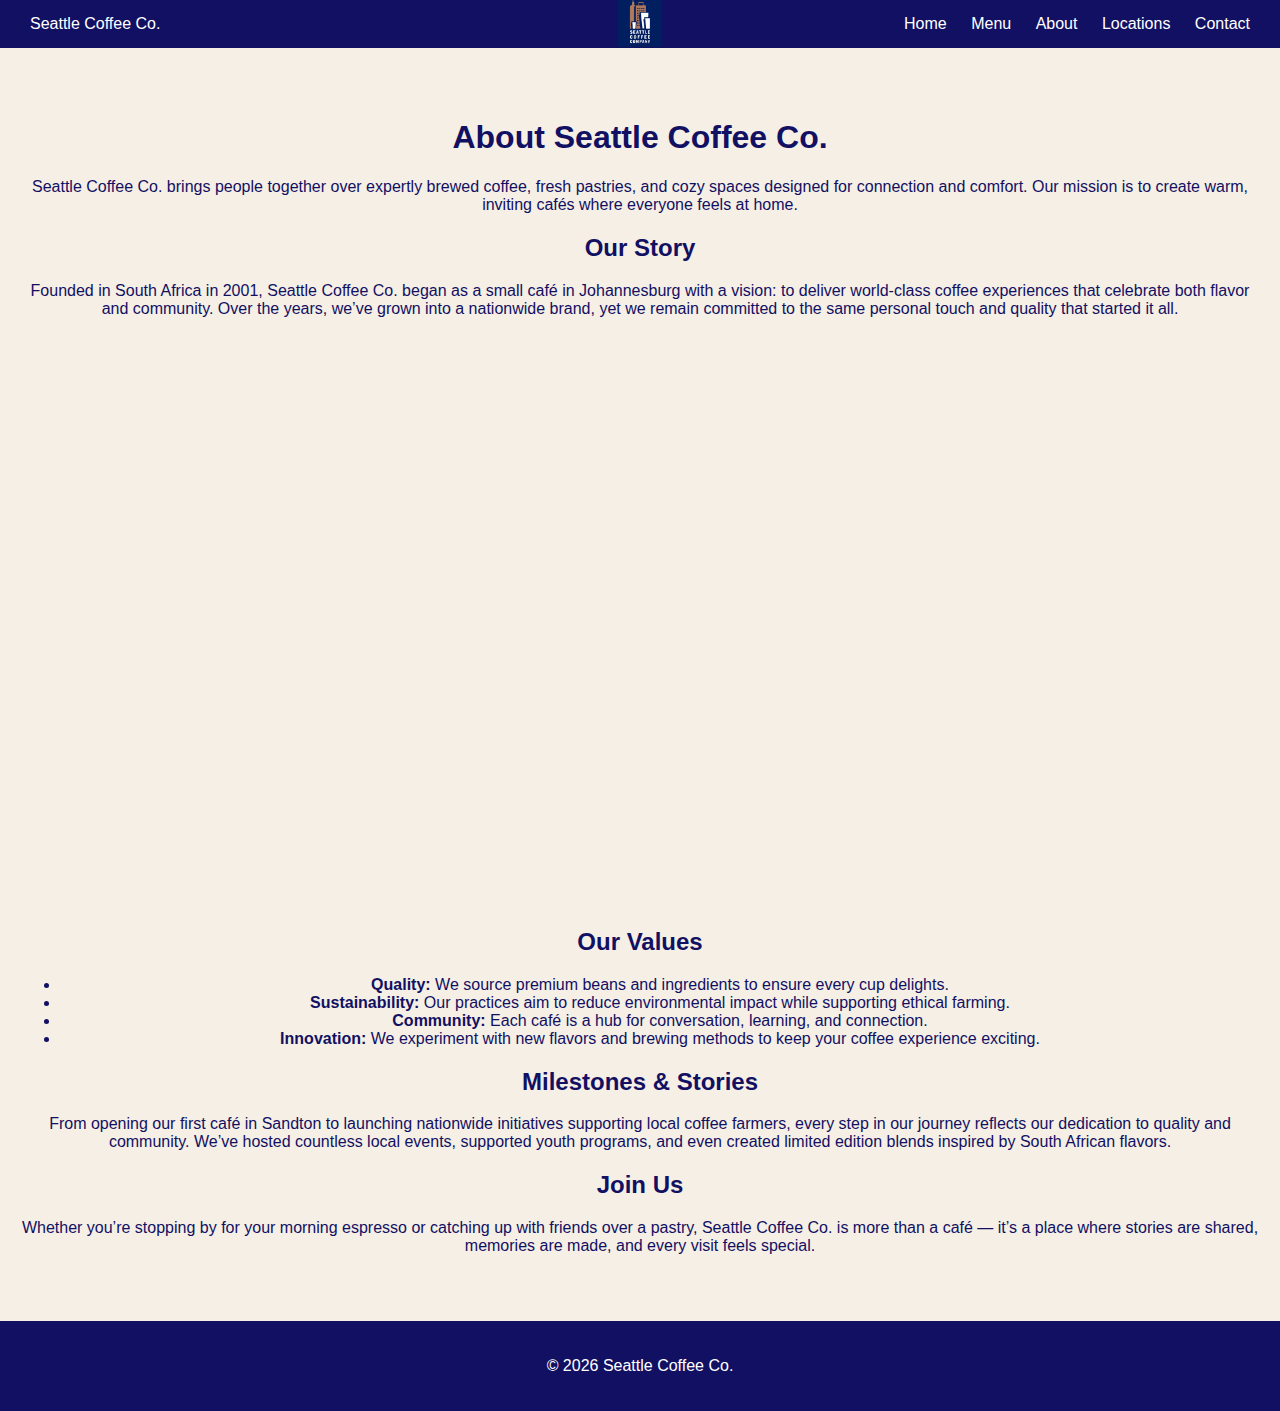
<file: about.html>
<!DOCTYPE html>
<html lang="en">
<head>
  <meta charset="UTF-8" />
  <meta name="viewport" content="width=device-width, initial-scale=1.0" />
  <title>About Us — Seattle Coffee</title>
  <link rel="stylesheet" href="style.css" />
</head>
<body>

  <header class="navbar">
    <div class="logo">Seattle Coffee Co.</div>

    <div class="navbar-center">
      <img src="Seattle_Coffee_Company_Logo.png" alt="Seattle Coffee logo" class="center-logo">
    </div>

    <nav>
      <a href="index.html">Home</a>
      <a href="menu.html">Menu</a>
      <a href="about.html">About</a>
      <a href="locations.html">Locations</a>
      <a href="contact.html">Contact</a>
    </nav>
  </header>

  <section class="about">
    
    <h1>About Seattle Coffee Co.</h1>
    <p>
      Seattle Coffee Co. brings people together over expertly brewed coffee, 
      fresh pastries, and cozy spaces designed for connection and comfort. 
      Our mission is to create warm, inviting cafés where everyone feels at home. 
    </p>
    
    <h2>Our Story</h2>
    <p>
      Founded in South Africa in 2001, Seattle Coffee Co. began as a small café 
      in Johannesburg with a vision: to deliver world-class coffee experiences 
      that celebrate both flavor and community. Over the years, we’ve grown into 
      a nationwide brand, yet we remain committed to the same personal touch 
      and quality that started it all.
    </p>

    <div class="about-gallery">
        <div class="about-slides">
          <div class="slide" style="background-image: url('https://images.unsplash.com/photo-1495474472287-4d71bcdd2085?auto=format&fit=crop&w=1200&q=80');"></div>
          <div class="slide" style="background-image: url('https://images.unsplash.com/photo-1511920170033-f8396924c348?auto=format&fit=crop&w=1200&q=80');"></div>
          <div class="slide" style="background-image: url('https://images.unsplash.com/photo-1504754524776-8f4f37790ca0?auto=format&fit=crop&w=1200&q=80');"></div>
          <div class="slide" style="background-image: url('https://images.unsplash.com/photo-1509042239860-f550ce710b93?auto=format&fit=crop&w=1200&q=80');"></div>
          <div class="slide" style="background-image: url('https://images.unsplash.com/photo-1495474472287-4d71bcdd2085?auto=format&fit=crop&w=1200&q=80');"></div>
          <div class="slide" style="background-image: url('https://images.unsplash.com/photo-1511920170033-f8396924c348?auto=format&fit=crop&w=1200&q=80');"></div>
          <div class="slide" style="background-image: url('https://images.unsplash.com/photo-1504754524776-8f4f37790ca0?auto=format&fit=crop&w=1200&q=80');"></div>
        </div>
      </div>

    <h2>Our Values</h2>
    <ul>
      <li><strong>Quality:</strong> We source premium beans and ingredients to ensure every cup delights.</li>
      <li><strong>Sustainability:</strong> Our practices aim to reduce environmental impact while supporting ethical farming.</li>
      <li><strong>Community:</strong> Each café is a hub for conversation, learning, and connection.</li>
      <li><strong>Innovation:</strong> We experiment with new flavors and brewing methods to keep your coffee experience exciting.</li>
    </ul>

    <h2>Milestones & Stories</h2>
    <p>
      From opening our first café in Sandton to launching nationwide initiatives 
      supporting local coffee farmers, every step in our journey reflects our 
      dedication to quality and community. We’ve hosted countless local events, 
      supported youth programs, and even created limited edition blends inspired 
      by South African flavors.
    </p>

    <h2>Join Us</h2>
    <p>
      Whether you’re stopping by for your morning espresso or catching up with friends 
      over a pastry, Seattle Coffee Co. is more than a café — it’s a place where stories 
      are shared, memories are made, and every visit feels special.
    </p>

  </section>

  <footer>
    <p>© 2026 Seattle Coffee Co.</p>
  </footer>

</body>
</html>
</file>
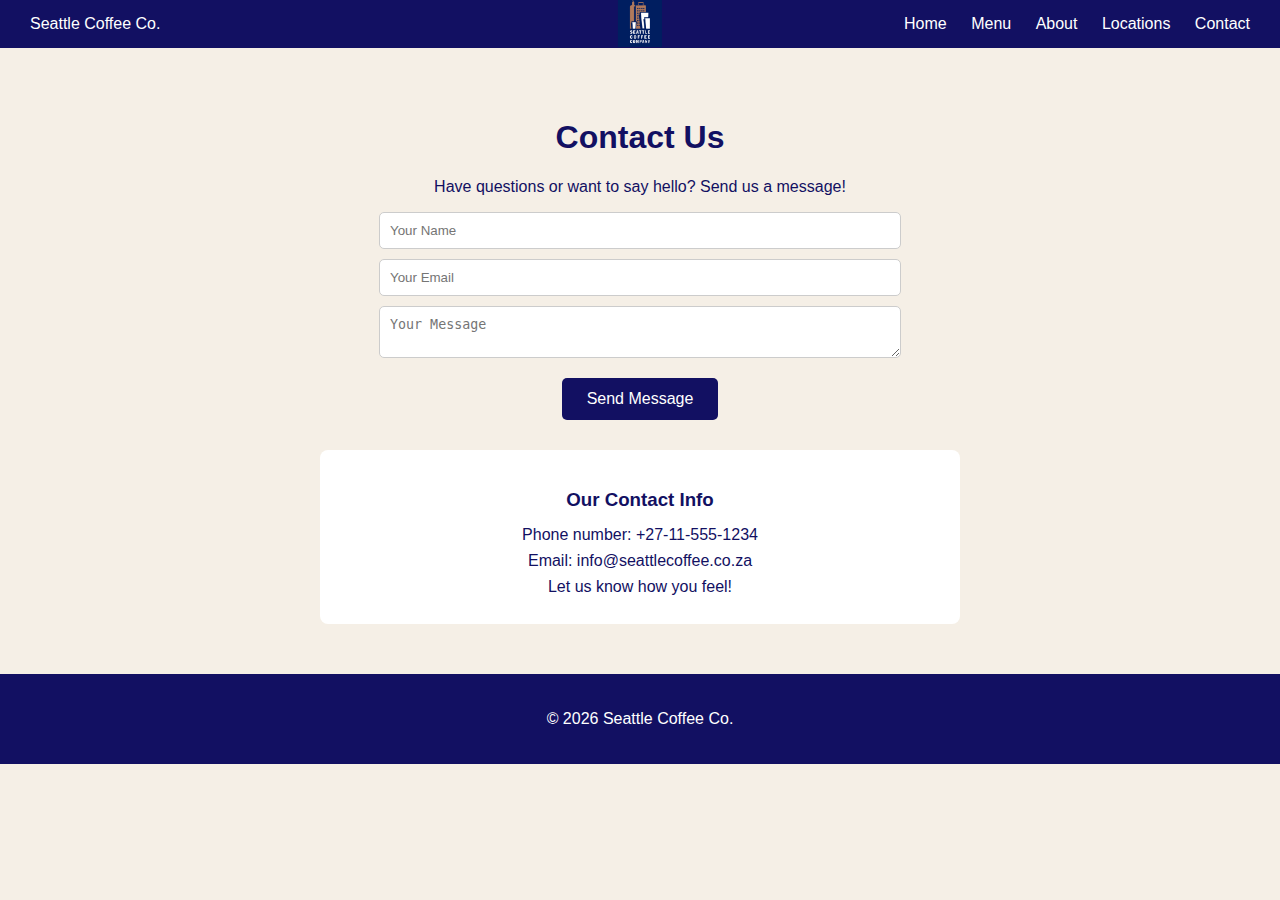
<file: contact.html>
<!DOCTYPE html>
<html lang="en">
<head>
  <meta charset="UTF-8" />
  <meta name="viewport" content="width=device-width, initial-scale=1.0" />
  <title>Contact Us — Seattle Coffee</title>
  <link rel="stylesheet" href="style.css" />
</head>
<body>

  <header class="navbar">
    <div class="logo">Seattle Coffee Co.</div>

    <div class="navbar-center">
      <img src="Seattle_Coffee_Company_Logo.png" alt="Seattle Coffee logo" class="center-logo">
    </div>

    <nav>
      <a href="index.html">Home</a>
      <a href="menu.html">Menu</a>
      <a href="about.html">About</a>
      <a href="locations.html">Locations</a>
      <a href="contact.html">Contact</a>
    </nav>
  </header>

  <section class="contact">
    <h1>Contact Us</h1>
    <p>Have questions or want to say hello? Send us a message!</p>
    <form id="contactForm">
      <input type="text" id="name" placeholder="Your Name" />
      <input type="email" id="email" placeholder="Your Email" />
      <textarea id="message" placeholder="Your Message"></textarea>
      <button type="submit">Send Message</button>
      <p id="formMessage"></p>
    </form>

    <div class = "contact-info">
        <h3>Our Contact Info</h3>
        <p>Phone number: +27-11-555-1234</p>
        <p>Email: info@seattlecoffee.co.za</p>
        <p>Let us know how you feel!</p>
    </div>
  </section>

  <footer>
    <p>© 2026 Seattle Coffee Co.</p>
  </footer>

  <script src="script.js"></script>
</body>
</html>
</file>
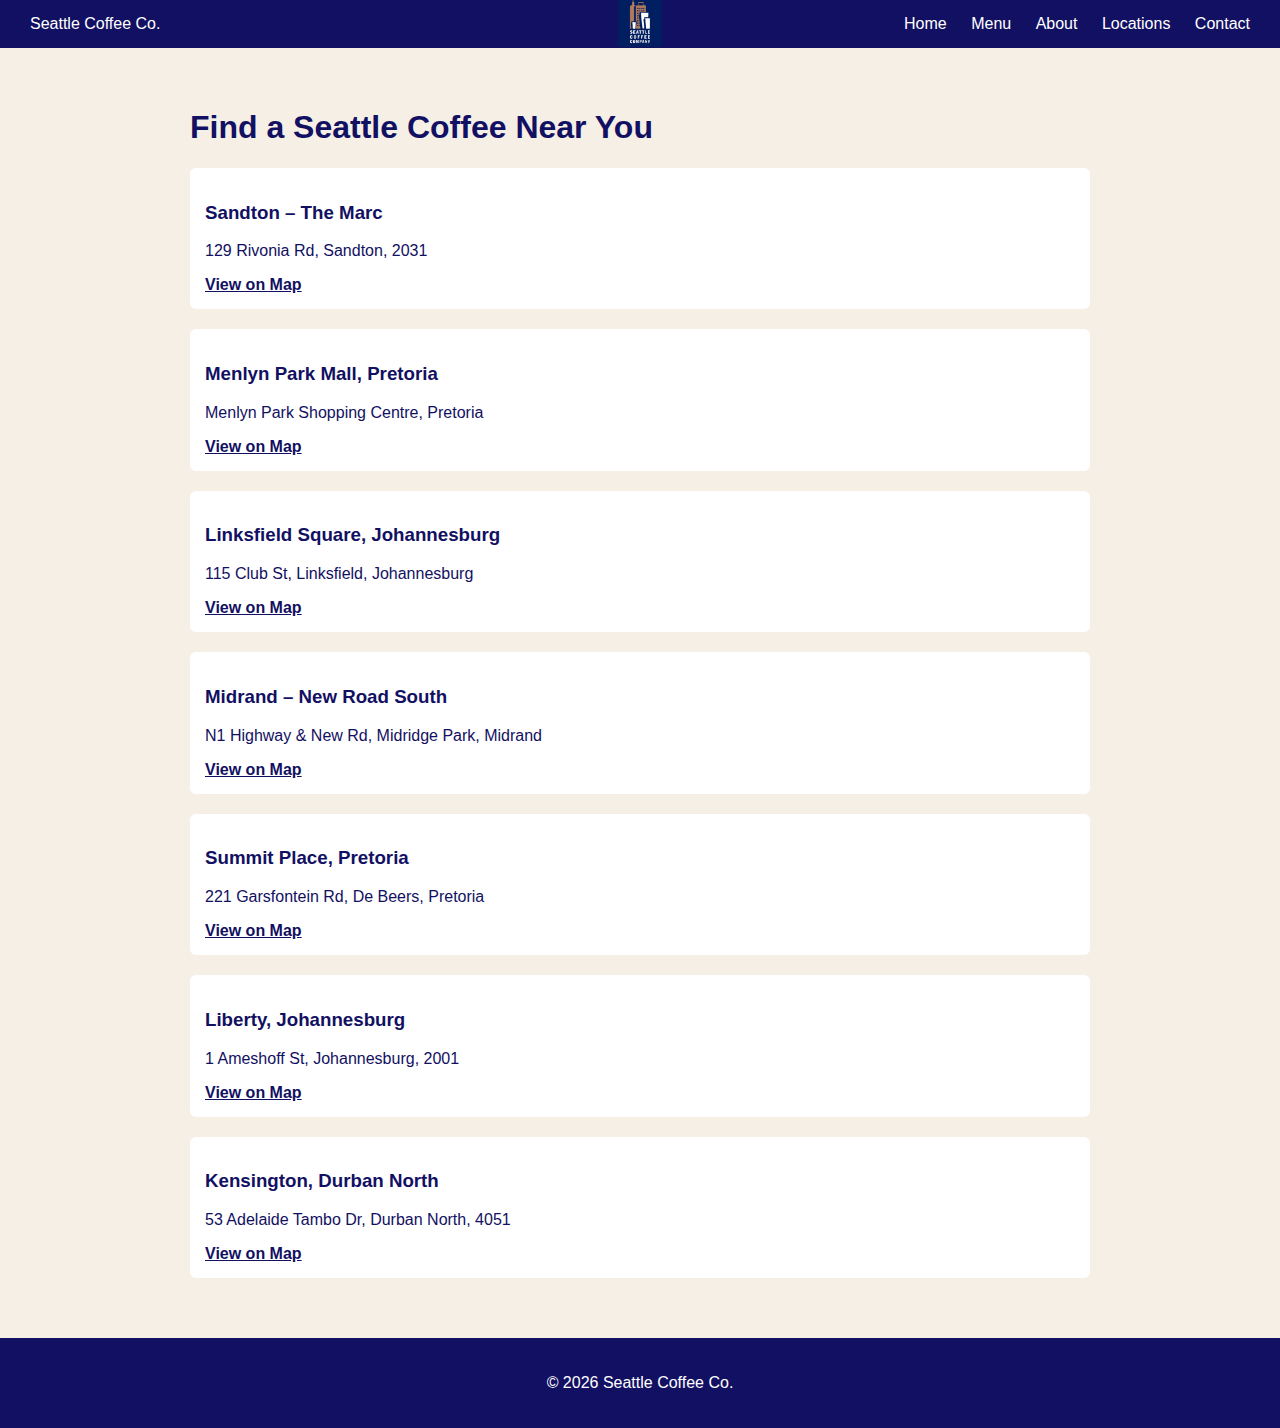
<file: locations.html>
<!DOCTYPE html>
<html lang="en">
<head>
  <meta charset="UTF-8">
  <meta name="viewport" content="width=device-width, initial-scale=1.0">
  <title>Seattle Coffee Locations</title>
  <link rel="stylesheet" href="style.css">
</head>
<body>

<header class="navbar">
  <div class="logo">Seattle Coffee Co.</div>

  <div class="navbar-center">
    <img src="Seattle_Coffee_Company_Logo.png" alt="Seattle Coffee logo" class="center-logo">
  </div>

  <nav>
    <a href="index.html">Home</a>
    <a href="menu.html">Menu</a>
    <a href="about.html">About</a>
    <a href="locations.html">Locations</a>
    <a href="contact.html">Contact</a>
  </nav>
</header>

<section class="locations-list">
  <h1>Find a Seattle Coffee Near You</h1>

  <div class="location-item">
    <h3>Sandton – The Marc</h3>
    <p>129 Rivonia Rd, Sandton, 2031</p>
    <a href="https://maps.google.com/?q=-26.10342,28.05969" target="_blank">View on Map</a>
  </div>

  <div class="location-item">
    <h3>Menlyn Park Mall, Pretoria</h3>
    <p>Menlyn Park Shopping Centre, Pretoria</p>
    <a href="https://maps.google.com/?q=-25.7829,28.27535" target="_blank">View on Map</a>
  </div>

  <div class="location-item">
    <h3>Linksfield Square, Johannesburg</h3>
    <p>115 Club St, Linksfield, Johannesburg</p>
    <a href="https://maps.google.com/?q=115+Club+St,+Linksfield,+Johannesburg" target="_blank">View on Map</a>
  </div>

  <div class="location-item">
    <h3>Midrand – New Road South</h3>
    <p>N1 Highway & New Rd, Midridge Park, Midrand</p>
    <a href="https://maps.google.com/?q=N1+Hwy+%26+New+Rd,+Midridge+Park,+Midrand" target="_blank">View on Map</a>
  </div>

  <div class="location-item">
    <h3>Summit Place, Pretoria</h3>
    <p>221 Garsfontein Rd, De Beers, Pretoria</p>
    <a href="https://maps.google.com/?q=221+Garsfontein+Rd,+Pretoria" target="_blank">View on Map</a>
  </div>

  <div class="location-item">
    <h3>Liberty, Johannesburg</h3>
    <p>1 Ameshoff St, Johannesburg, 2001</p>
    <a href="https://maps.google.com/?q=1+Ameshoff+St,+Johannesburg" target="_blank">View on Map</a>
  </div>

  <div class="location-item">
    <h3>Kensington, Durban North</h3>
    <p>53 Adelaide Tambo Dr, Durban North, 4051</p>
    <a href="https://maps.google.com/?q=53+Adelaide+Tambo+Dr,+Durban+North" target="_blank">View on Map</a>
  </div>
</section>

<footer>
  <p>© 2026 Seattle Coffee Co.</p>
</footer>

</body>
</html>
</file>
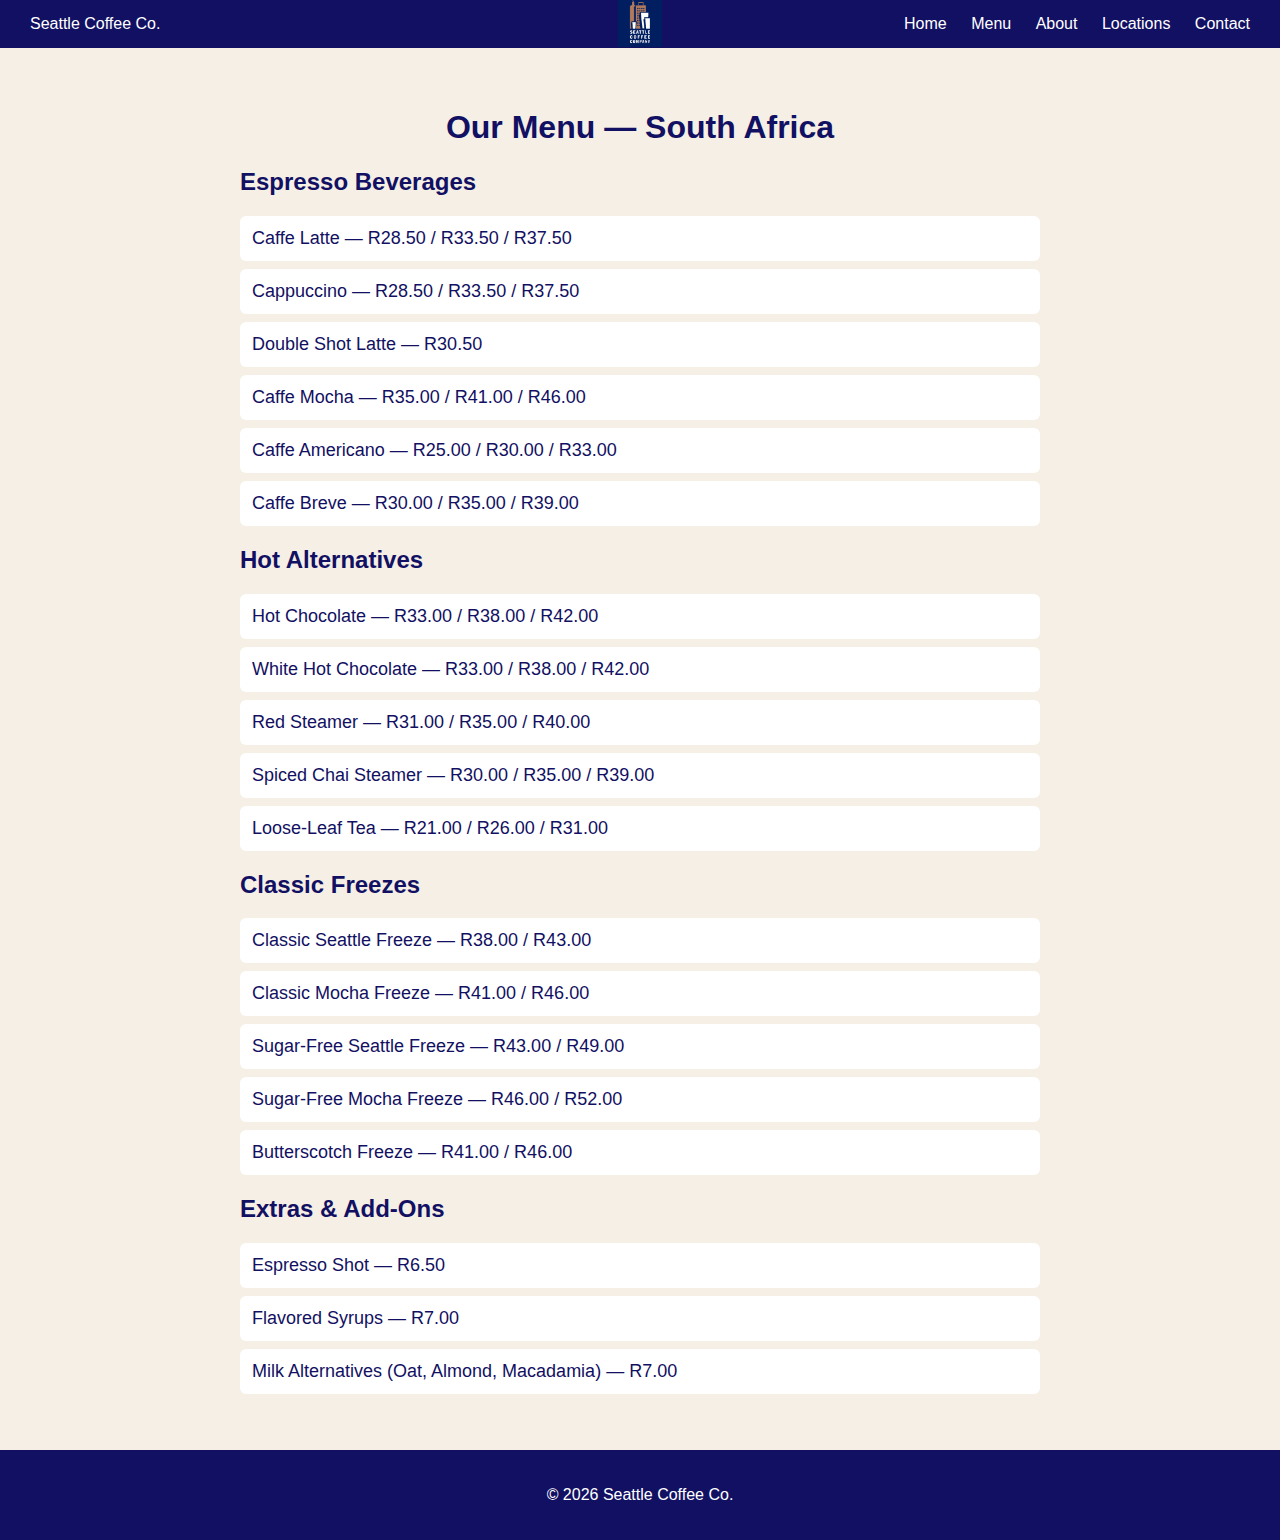
<file: menu.html>
<!DOCTYPE html>
<html lang="en">
<head>
  <meta charset="UTF-8" />
  <meta name="viewport" content="width=device-width, initial-scale=1.0" />
  <title>Seattle Coffee Menu</title>
  <link rel="stylesheet" href="style.css" />
</head>
<body>

  <header class="navbar">
    <div class="logo">Seattle Coffee Co.</div>

    <div class="navbar-center">
      <img src="Seattle_Coffee_Company_Logo.png" alt="Seattle Coffee logo" class="center-logo">
    </div>

    <nav>
      <a href="index.html">Home</a>
      <a href="menu.html">Menu</a>
      <a href="index.html#about">About</a>
      <a href="index.html#locations">Locations</a>
      <a href="index.html#contact">Contact</a>
    </nav>
  </header>

  <section class="full-menu">
    <h1>Our Menu — South Africa</h1>

    <h2>Espresso Beverages</h2>
    <ul class="menu-list">
      <li>Caffe Latte — R28.50 / R33.50 / R37.50</li>
      <li>Cappuccino — R28.50 / R33.50 / R37.50</li>
      <li>Double Shot Latte — R30.50</li>
      <li>Caffe Mocha — R35.00 / R41.00 / R46.00</li>
      <li>Caffe Americano — R25.00 / R30.00 / R33.00</li>
      <li>Caffe Breve — R30.00 / R35.00 / R39.00</li>
    </ul>

    <h2>Hot Alternatives</h2>
    <ul class="menu-list">
      <li>Hot Chocolate — R33.00 / R38.00 / R42.00</li>
      <li>White Hot Chocolate — R33.00 / R38.00 / R42.00</li>
      <li>Red Steamer — R31.00 / R35.00 / R40.00</li>
      <li>Spiced Chai Steamer — R30.00 / R35.00 / R39.00</li>
      <li>Loose-Leaf Tea — R21.00 / R26.00 / R31.00</li>
    </ul>

    <h2>Classic Freezes</h2>
    <ul class="menu-list">
      <li>Classic Seattle Freeze — R38.00 / R43.00</li>
      <li>Classic Mocha Freeze — R41.00 / R46.00</li>
      <li>Sugar-Free Seattle Freeze — R43.00 / R49.00</li>
      <li>Sugar-Free Mocha Freeze — R46.00 / R52.00</li>
      <li>Butterscotch Freeze — R41.00 / R46.00</li>
    </ul>

    <h2>Extras & Add-Ons</h2>
    <ul class="menu-list">
      <li>Espresso Shot — R6.50</li>
      <li>Flavored Syrups — R7.00</li>
      <li>Milk Alternatives (Oat, Almond, Macadamia) — R7.00</li>
    </ul>
  </section>

  <footer>
    <p>© 2026 Seattle Coffee Co.</p>
  </footer>

</body>
</html>
</file>
<file: style.css>
body {
  margin: 0;
  font-family: Arial, sans-serif;
  background: #f5efe6;
  color: #121062; 
}

.navbar {
  display: flex;
  justify-content: space-between;
  align-items: center;
  padding: 15px 30px;
  background: #121062; 
  color: white;
  position: sticky;
  top: 0;
  z-index: 10; 
}

.navbar a {
  color: white;
  margin-left: 20px;
  text-decoration: none;
}

.navbar a:hover {
  color: #c69c6d; 
}

.navbar-center {
  position: absolute;
  left: 50%;
  transform: translateX(-50%);
}

.center-logo {
  height: 50px;
  object-fit: contain;
}

.hamburger {
  display: none;
  font-size: 24px;
  cursor: pointer;
}

.hero {
  background: url("https://images.unsplash.com/photo-1495474472287-4d71bcdd2085") center/cover no-repeat;
  height: 90vh;
  display: flex;
  align-items: center;
  justify-content: center;
  text-align: center;
  color: white;
}

.hero button {
  background: #121062; 
  color: white;
  border: none;
  padding: 12px 25px;
  font-size: 16px;
  cursor: pointer;
  margin-top: 15px;
  border-radius: 5px;
}

.features {
  display: flex;
  justify-content: space-around;
  padding: 50px 20px;
  text-align: center;
}

.feature {
  max-width: 250px;
}

.menu {
  text-align: center;
  padding: 50px 20px;
}

.filter-buttons button {
  margin: 10px;
  padding: 8px 15px;
  cursor: pointer;
  background: #121062;
  color: white;
  border: none;
  border-radius: 5px;
}

.menu-items {
  display: flex;
  flex-wrap: wrap;
  justify-content: center;
}

.item {
  background: #fff;
  padding: 15px 25px;
  margin: 10px;
  border-radius: 8px;
}

.gallery {
  text-align: center;
  padding: 40px 20px;
}

.gallery img {
  width: 90%;
  max-width: 1200px;
  height: 450px;
  object-fit: cover;
  border-radius: 10px;
  transition: 0.3s ease-in-out;
}

.gallery-controls button {
  margin: 10px;
  padding: 8px 12px;
  background: #121062;
  color: white;
  border: none;
  border-radius: 5px;
  cursor: pointer;
}

.about, .locations, .contact {
  padding: 50px 20px;
  text-align: center;
}

.full-menu {
  padding: 40px 20px;
  max-width: 800px;
  margin: auto;
}

.full-menu h1 {
  text-align: center;
  color: #121062;
}

.menu-list {
  list-style: none;
  padding: 0;
}

.menu-list li {
  background: #fff;
  margin: 8px 0;
  padding: 12px;
  border-radius: 6px;
  font-size: 18px;
}

.locations-list {
  padding: 40px 20px;
  max-width: 900px;
  margin: auto;
  text-align: left;
}

.location-item {
  background: #fff;
  padding: 15px;
  border-radius: 6px;
  margin-bottom: 20px;
}

.location-item a {
  color: #121062;
  font-weight: bold;
  text-decoration: underline;
}

.contact input, .contact textarea {
  display: block;
  width: 80%;
  max-width: 500px;
  margin: 10px auto;
  padding: 10px;
  border-radius: 5px;
  border: 1px solid #ccc;
}

.contact button {
  background: #121062;
  color: white;
  border: none;
  padding: 12px 25px;
  font-size: 16px;
  cursor: pointer;
  margin-top: 10px;
  border-radius: 5px;
}

#formMessage {
  margin-top: 10px;
  font-weight: bold;
}

.contact-info {
  margin-top: 30px;
  background: #fff;
  padding: 20px;
  border-radius: 8px;
  max-width: 600px;
  margin-left: auto;
  margin-right: auto;
  text-align: center;
}

.contact-info h3 {
  margin-bottom: 15px;
  color: #121062;
}

.contact-info p {
  margin: 8px 0;
  font-size: 16px;
}

footer {
  background: #121062; 
  color: white;
  text-align: center;
  padding: 20px;
}

@media (max-width: 768px) {
  .features {
    flex-direction: column;
    align-items: center;
  }

  #nav-links {
    display: none;
    flex-direction: column;
    background: #121062;
    position: absolute;
    top: 60px;
    right: 0;
    width: 200px;
  }

  #nav-links a {
    margin: 15px;
  }

  .hamburger {
    display: block;
  }

  #gallery-image {
    width: 95%;
    height: 300px;
  }

  .favorites-container, .features {
    flex-direction: column;
    gap: 15px;
  }

  .favorite-side {
    width: 200px;
    height: 200px;
  }

  .hero h1 {
    font-size: 2rem;
  }

  .hero p {
    font-size: 1rem;
  }

  #nav-links {
    width: 100%;
    right: 0;
    top: 60px;
  }
}

.about-gallery {
  overflow: hidden;
  width: 100%;
  height: 550px;
  margin: 30px 0;
  position: relative;
  z-index: 0;
}

.about-slides {
  display: flex;
  width: calc(100% * 7); /* total slides in HTML */
  height: 100%;
  animation: slide 60s linear infinite;
}

.slide {
  flex: 0 0 calc(100% / 7); /* each slide visible */
  height: 100%;
  background-size: cover;
  background-position: center center; 
}

@keyframes slide {
  0% { transform: translateX(0); }
  100% { transform: translateX(-100%); }
}

@media (max-width: 768px) {
  .about-gallery {
    height: 300px;
  }
}

.features {
  display: flex;
  justify-content: center; 
  gap: 40px;               
  padding: 50px 20px;
  text-align: center;
}

.favorites-container {
  display: flex;
  align-items: center;
  justify-content: center;
  gap: 20px; 
}

.favorite-side {
  width: 250px;    
  height: 250px;
  object-fit: cover;
  border-radius: 10px; 
}

.features {
  display: flex;
  flex-wrap: wrap;
  justify-content: center;
  gap: 20px;
  flex: 1; 
}
</file>
